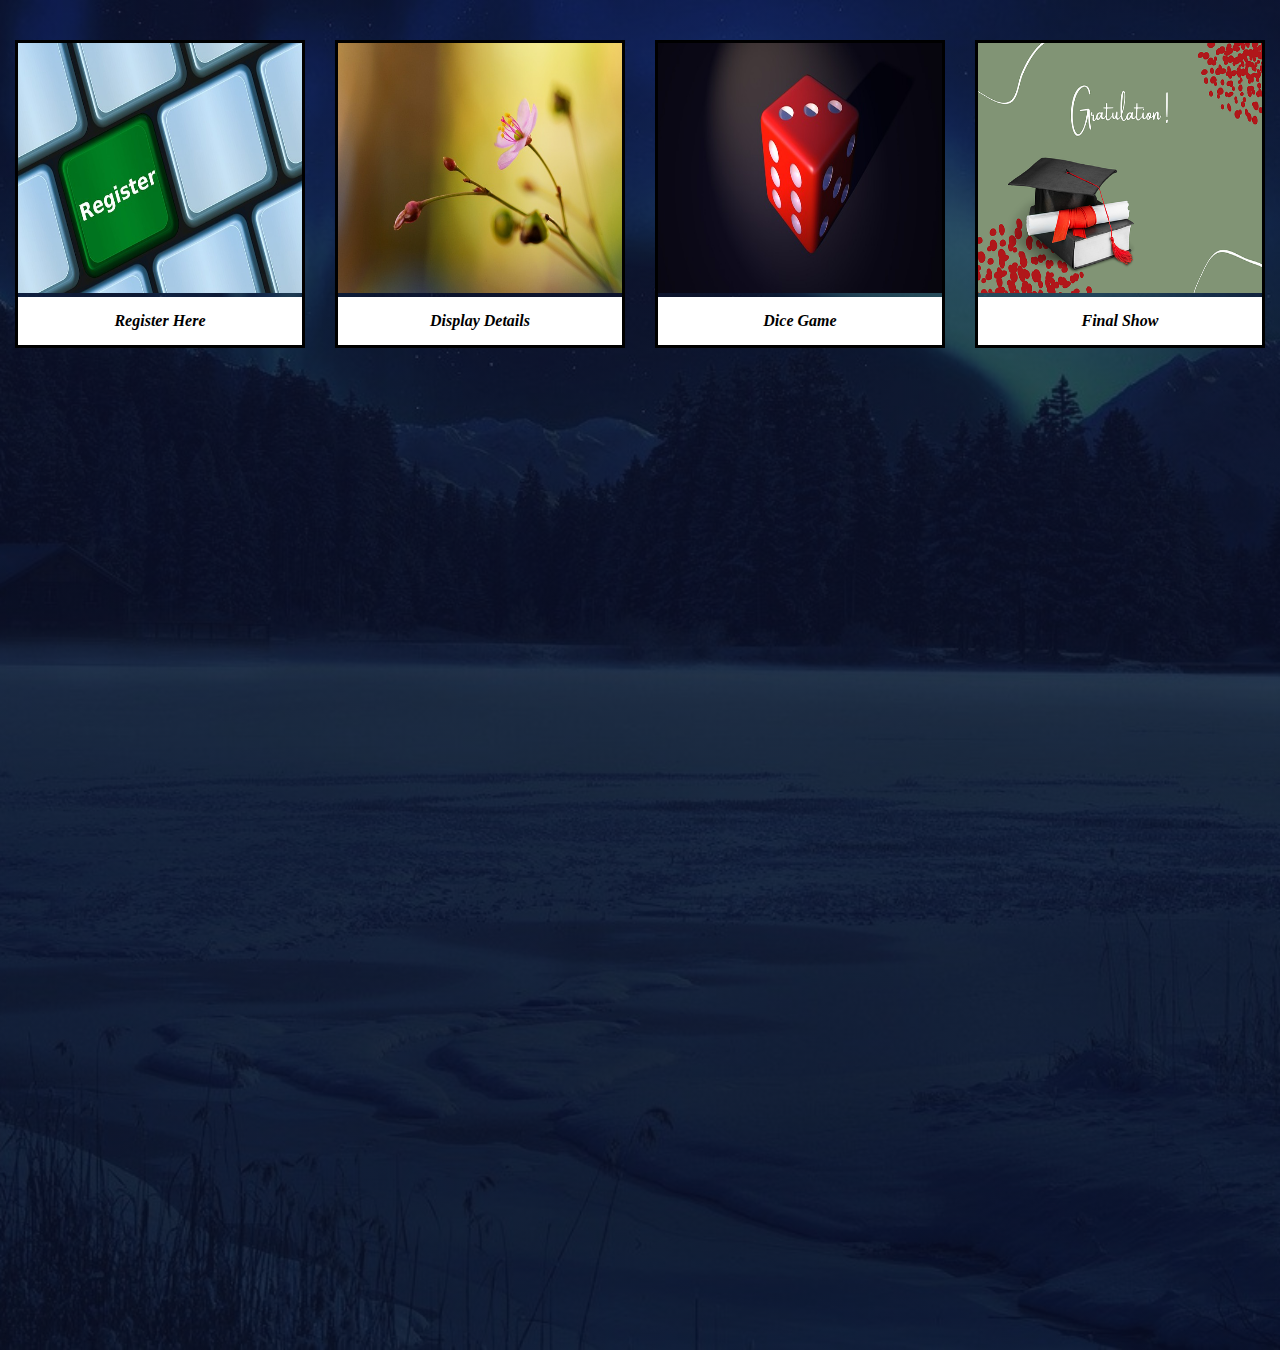
<file: index.html>
<!DOCTYPE html>
<html lang="en">
<head>
    <meta charset="UTF-8">
    <meta http-equiv="X-UA-Compatible" content="IE=edge">
    <meta name="viewport" content="width=device-width, initial-scale=1.0">
    <title>F2 Module Test</title>
    <link rel="stylesheet" href="style.css">
</head>
<body>
    <section class="header" id="home">
        <div class="responsive">
            <div class="gallery">
              <a href="#form">
                <img src="image/register.jpg" alt="Cinque Terre" width="250" height="250" onclick="showpage()">
              </a>
              <div class="desc">Register Here</div>
            </div>
          </div>
          
          
          <div class="responsive">
            <div class="gallery">
              <a href="">
                <img src="image/display.jpg" alt="" width="250" height="250" onclick="showdetails()">
              </a>
              <div class="desc">Display Details</div>
            </div>
          </div>
          
          <div class="responsive">
            <div class="gallery">
              <a href="diceimage.html">
                <img src="image/dice.jpg" alt="dice" width="250" height="250">
              </a>
              <div class="desc">Dice Game</div>
            </div>
          </div>
          
          <div class="responsive">
            <div class="gallery">
              <a href="">
                <img src="image/congratulation.png" alt="congratulation image" width="250" height="250">
              </a>
              <div class="desc">Final Show</div>
            </div>
          </div>
</section>
<section id="form">
<form  id="create-account-form" action="" method="get">
        
    <div class="title">
        <h2>Register Account</h2>
    </div>
    <!--Name-->
    <div class="input-group">
        <label for="name">Name</label>
        <input type="text" id="name" placeholder="Name" required>
    </div>
    <!-- EMAIL -->
    <div class="input-group">
        <label for="email">Email</label>
        <input type="email" id="email" placeholder="Email" name="email" required>
    </div>
    <!-- PASSWORD -->
    <div class="input-group">
        <label for="username">Username</label>
        <input type="text" id="username" placeholder="Username" required>
    </div>

    <button type="submit" class="btn" id="btn" onclick="saveData()">Register</button>
</form>
</section>


<script src="script.js"></script>
</body>
</html>
</file>
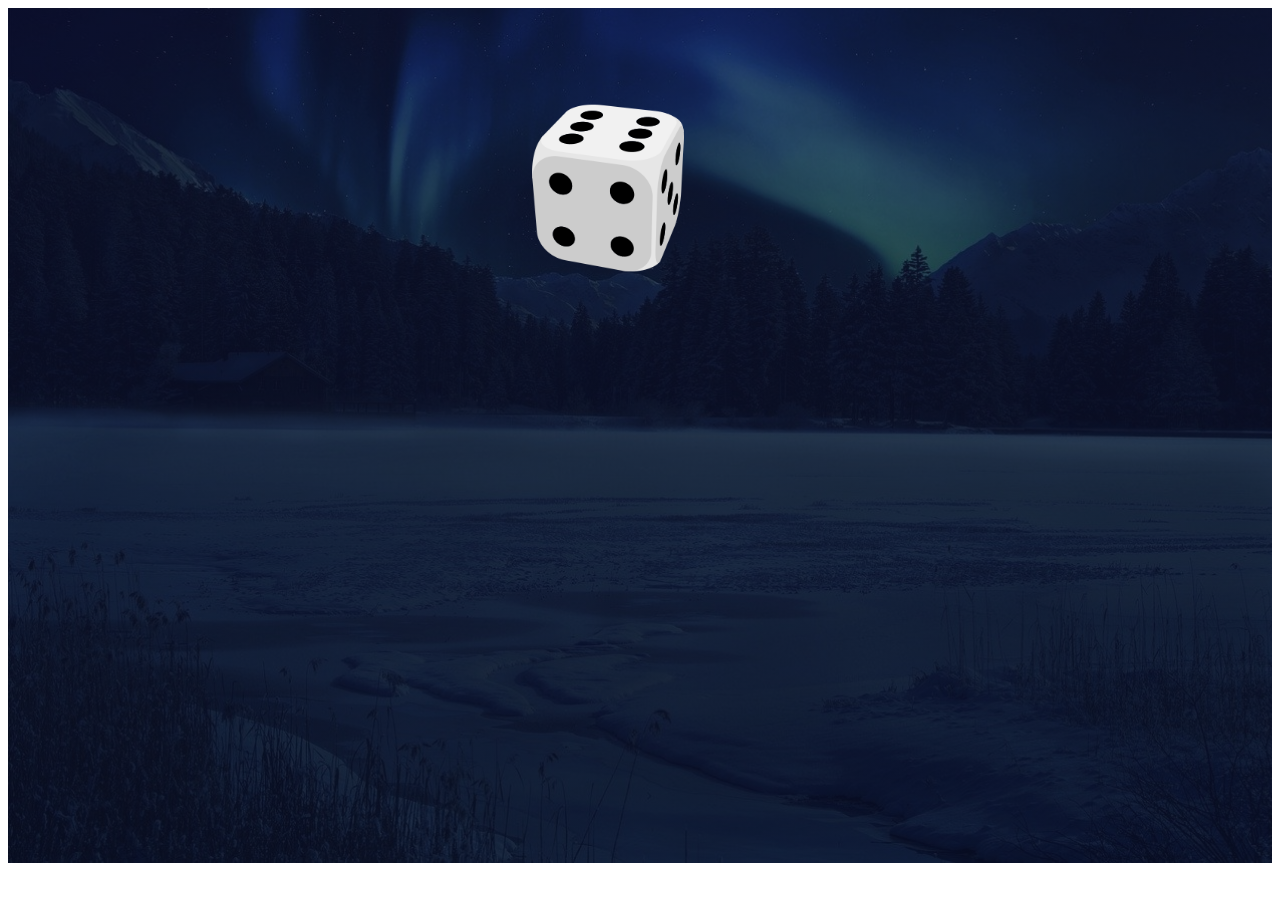
<file: diceimage.html>
<!DOCTYPE html>
<html lang="en">

<head>
    <meta charset="UTF-8">
    <meta http-equiv="X-UA-Compatible" content="IE=edge">
    <meta name="viewport" content="width=device-width, initial-scale=1.0">
    <title>Dice Game</title>
    <style>
        .header {
            min-height: 95vh;
            background-image: linear-gradient(rgba(14, 19, 48, 0.7), rgba(10, 17, 44, 0.7)), url(image/pic1.jpg);
            background-size: cover;
            position: relative;
        }

        .dice {
            position: absolute;
            top: 80px;
            left: 500px;
            cursor: pointer;
        }
        #xlabel{
            color: white;
        }
    </style>
</head>

<body>
    <section class="header" id="home">
    <div class="dice">
        <label id="xlabel"></label>
        <img src="image/diceimage.png" alt=".." id="diceimage" onclick="diceimage()" width="200px">
    </div>
</section>
    <script>
        let x;
        var count =0;
        var randomsum=0;
        document.getElementById("diceimage").onclick = function () {

            x = Math.floor(Math.random() * 6) + 1;
            document.getElementById("xlabel").innerHTML = x;

            count++
            if (count==3) {
                randomsum+=x
                                                                                                
            }
        }



        </script>
</body>

</html>
</file>
<file: style.css>
* {
    margin: 0;
    padding: 0;
    box-sizing: border-box;
  }
  
  .header {
    min-height: 150vh;
    background-image: linear-gradient(rgba(14, 19, 48, 0.7), rgba(10, 17, 44, 0.7)), url(image/pic1.jpg);
    background-position: center;
    background-size: cover;
    position: relative;
  }
  
  .responsive {
    padding: 40px 15px;
    float: left;
    width: 24.99999%;
  }
  
  div.gallery {
    border: 3px solid rgb(0, 0, 0);
  }
  
  div.gallery:hover {
    border: 3px solid rgb(17, 1, 248);
  }
  
  div.gallery img {
    width: 100%;
  }
  
  div.desc {
    padding: 15px;
    text-align: center;
    background-color: rgb(255, 255, 255);
    font-weight: 600;
    font-style: italic;
  }
  
  #form {
    position: absolute;
    top: 500px;
    left: 450px;
    visibility: hidden;
  }
  
  #create-account-form {
    width: 450px;
    padding: 20px;
    text-transform: uppercase;
    background-color: #fff;
    border-radius: 20px;
  }
  
  .title {
    margin-bottom: 20px;
    text-align: center;
  }
  
  .input-group {
    margin: 20px 0;
    position: relative;
  }
  
  .input-group label {
    display: inline-block;
    margin-bottom: 5px;
  }
  
  .input-group input {
    display: block;
    width: 100%;
    padding: 10px;
  }
  
  .btn {
    width: 100%;
    padding: 10px;
    font-size: 20px;
    background-color: chocolate;
    color: #fff;
    text-transform: uppercase;
    border: none;
    cursor: pointer;
  }
  
  #dice {
    position: absolute;
    top: 450px;
    left: 0;
    visibility: hidden;
  
  }
  
  @media only screen and (max-width: 700px) {
    .responsive {
      width: 49.99999%;
      margin: 6px 0;
    }
  }
  
  @media only screen and (max-width: 500px) {
    .responsive {
      width: 100%;
    }
  }
</file>
